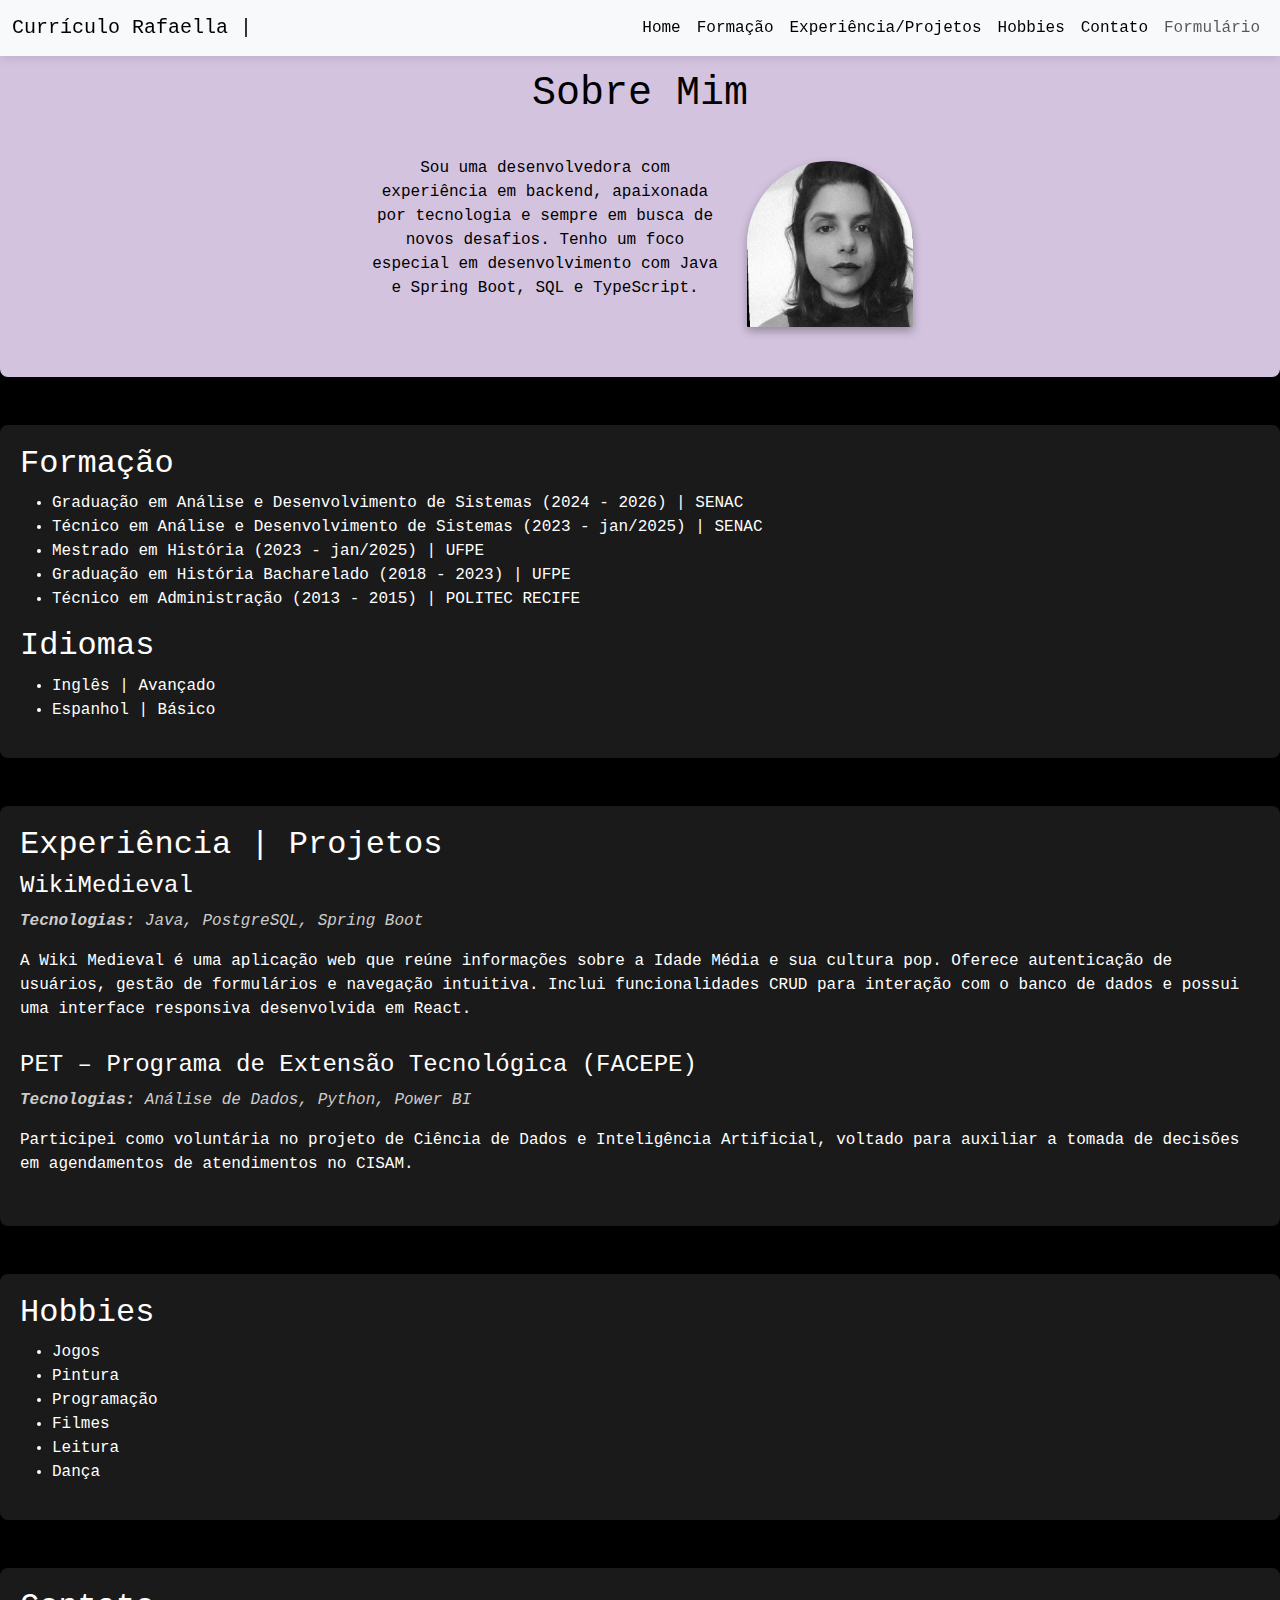
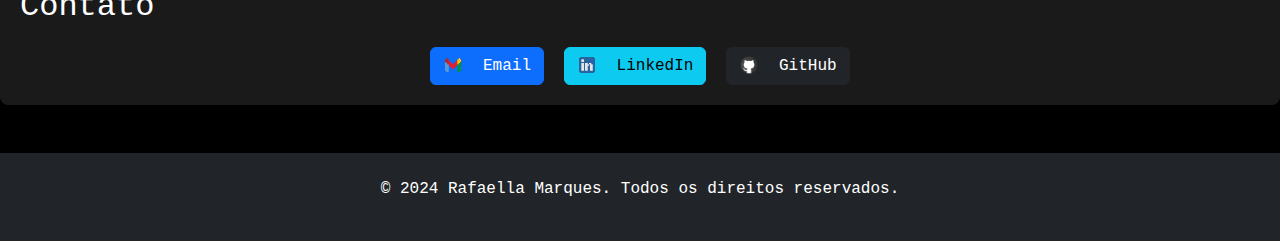
<file: index.html>
<!DOCTYPE html>
<html lang="pt-BR">

<head>
    <meta charset="UTF-8">
    <meta name="viewport" content="width=device-width, initial-scale=1.0">
    <title>Currículo</title>
    <link href="https://cdn.jsdelivr.net/npm/bootstrap@5.3.3/dist/css/bootstrap.min.css" rel="stylesheet" integrity="sha384-QWTKZyjpPEjISv5WaRU9OFeRpok6YctnYmDr5pNlyT2bRjXh0JMhjY6hW+ALEwIH" crossorigin="anonymous">
    <link rel="stylesheet" href="css/style.css">
</head>

<body>
    <!-- Navbar -->
    <nav class="navbar navbar-expand-lg bg-body-tertiary">
        <div class="container-fluid">
          <a class="navbar-brand" href="index.html">Currículo Rafaella |</a>
          <button class="navbar-toggler" type="button" data-bs-toggle="collapse" data-bs-target="#navbarNav" aria-controls="navbarNav" aria-expanded="false" aria-label="Toggle navigation">
            <span class="navbar-toggler-icon"></span>
          </button>
          <div class="collapse navbar-collapse" id="navbarNav">
            <ul class="navbar-nav ms-auto">
              <li class="nav-item">
                <a class="nav-link active"  href="index.html">Home</a>
              </li>
              <li class="nav-item">
                <a class="nav-link active" href="#formacao">Formação</a>
              </li>
              <li class="nav-item">
                <a class="nav-link active" href="#experiencia">Experiência/Projetos</a>
              </li>
              <li class="nav-item">
                <a class="nav-link active" href="#hobbies">Hobbies</a>
              </li>
              <li class="nav-item">
                <a class="nav-link active"  href="#contato">Contato</a>
            <li class="nav-item">
              <a class="nav-link" href="formulario.html">Formulário</a>
              </li>
            </ul>
          </div>
        </div>
      </nav>

    <!-- Conteúdo Principal -->
    <section id="sobre-mim" class="banner text-center">
        <div class="container">
            <h1>Sobre Mim</h1>
            <div class="row justify-content-center">
                <div class="col-md-4">
                    <p>Sou uma desenvolvedora com experiência em backend, apaixonada por tecnologia e sempre 
                        em busca de novos desafios. Tenho um foco especial em desenvolvimento com Java e Spring Boot, SQL e TypeScript.</p>
                </div>
                <div class="col-md-2">
                    <img src="assets/profile.jpg" alt="Rafaella Marques" class="img-fluid rounded-top-pill" style="width: 300px;">
                </div>
            </div>
        </div>
    </section>


        <section id="formacao" class="mt-5">
            <h2>Formação</h2>
    <ul>
        <li>Graduação em Análise e Desenvolvimento de Sistemas (2024 - 2026) | SENAC</li>
        <li>Técnico em Análise e Desenvolvimento de Sistemas (2023 - jan/2025) | SENAC</li>
        <li>Mestrado em História (2023 - jan/2025) | UFPE</li>
        <li>Graduação em História Bacharelado (2018 - 2023) | UFPE</li>
        <li>Técnico em Administração (2013 - 2015) | POLITEC RECIFE</li>
    </ul>

    <h2>Idiomas</h2>
        <ul>
            <li>
                Inglês | Avançado
            </li>
            <li>
                Espanhol | Básico
            </li>
        </ul>
        </section>

        <section id="experiencia" class="mt-5">
            <h2>Experiência | Projetos</h2>
            <ul class="experience-list">
                <li>
                    <h4>WikiMedieval</h4>
                    <p class="tech-stack"><strong>Tecnologias:</strong> Java, PostgreSQL, Spring Boot</p>
                    <p>A Wiki Medieval é uma aplicação web que reúne informações sobre a Idade Média e sua cultura pop.
                        Oferece autenticação de usuários, gestão de formulários e navegação intuitiva.
                        Inclui funcionalidades CRUD para interação com o banco de dados e possui uma interface responsiva desenvolvida em React.</p>
                </li>
                <li>
                    <h4>PET – Programa de Extensão Tecnológica (FACEPE)</h4>
                    <p class="tech-stack"><strong>Tecnologias:</strong> Análise de Dados, Python, Power BI</p>
                    <p>Participei como voluntária no projeto de Ciência de Dados e Inteligência Artificial,
                        voltado para auxiliar a tomada de decisões em agendamentos de atendimentos no CISAM.</p>
                </li>
            </ul>
        </section>

        <section id="hobbies" class="mt-5">
            <h2>Hobbies</h2>
            <ul>
                <li>Jogos</li>
                <li>Pintura</li>
                <li>Programação</li>
                <li>Filmes</li>
                <li>Leitura</li>
                <li>Dança</li>
            </ul>
        </section>

        <section id="contato" class="mt-5">
            <h2>Contato</h2>
            <div class="contact-buttons">
                <a href="mailto:fariassrafaella@gmail.com" class="btn btn-primary">
                    <img src="assets/gmailicon.png" alt="Email"> Email
                </a>
                <a href="https://www.linkedin.com/in/rafaella-marques-farias-14873b185/" target="_blank" class="btn btn-info">
                    <img src="assets/linkedinicon.png" alt="LinkedIn"> LinkedIn
                </a>
                <a href="https://github.com/rafaellamarquess" target="_blank" class="btn btn-dark">
                    <img src="assets/githubicon.png" alt="GitHub"> GitHub
                </a>
            </div>
        </section>
    </div>

    <!-- Footer -->
    <footer class="bg-dark text-white text-center py-4 mt-5">
        <p>&copy; 2024 Rafaella Marques. Todos os direitos reservados.</p>
    </footer>

    <script src="https://code.jquery.com/jquery-3.7.1.js" integrity="sha256-eKhayi8LEQwp4NKxN+CfCh+3qOVUtJn3QNZ0TciWLP4=" crossorigin="anonymous"></script>
    <script src="https://cdn.jsdelivr.net/npm/@popperjs/core@2.11.8/dist/umd/popper.min.js" integrity="sha384-I7E8VVD/ismYTF4hNIPjVp/Zjvgyol6VFvRkX/vR+Vc4jQkC+hVqc2pM8ODewa9r" crossorigin="anonymous"></script>
    <script src="https://cdn.jsdelivr.net/npm/bootstrap@5.3.3/dist/js/bootstrap.min.js" integrity="sha384-0pUGZvbkm6XF6gxjEnlmuGrJXVbNuzT9qBBavbLwCsOGabYfZo0T0to5eqruptLy" crossorigin="anonymous"></script>
</body>

</html>
</file>
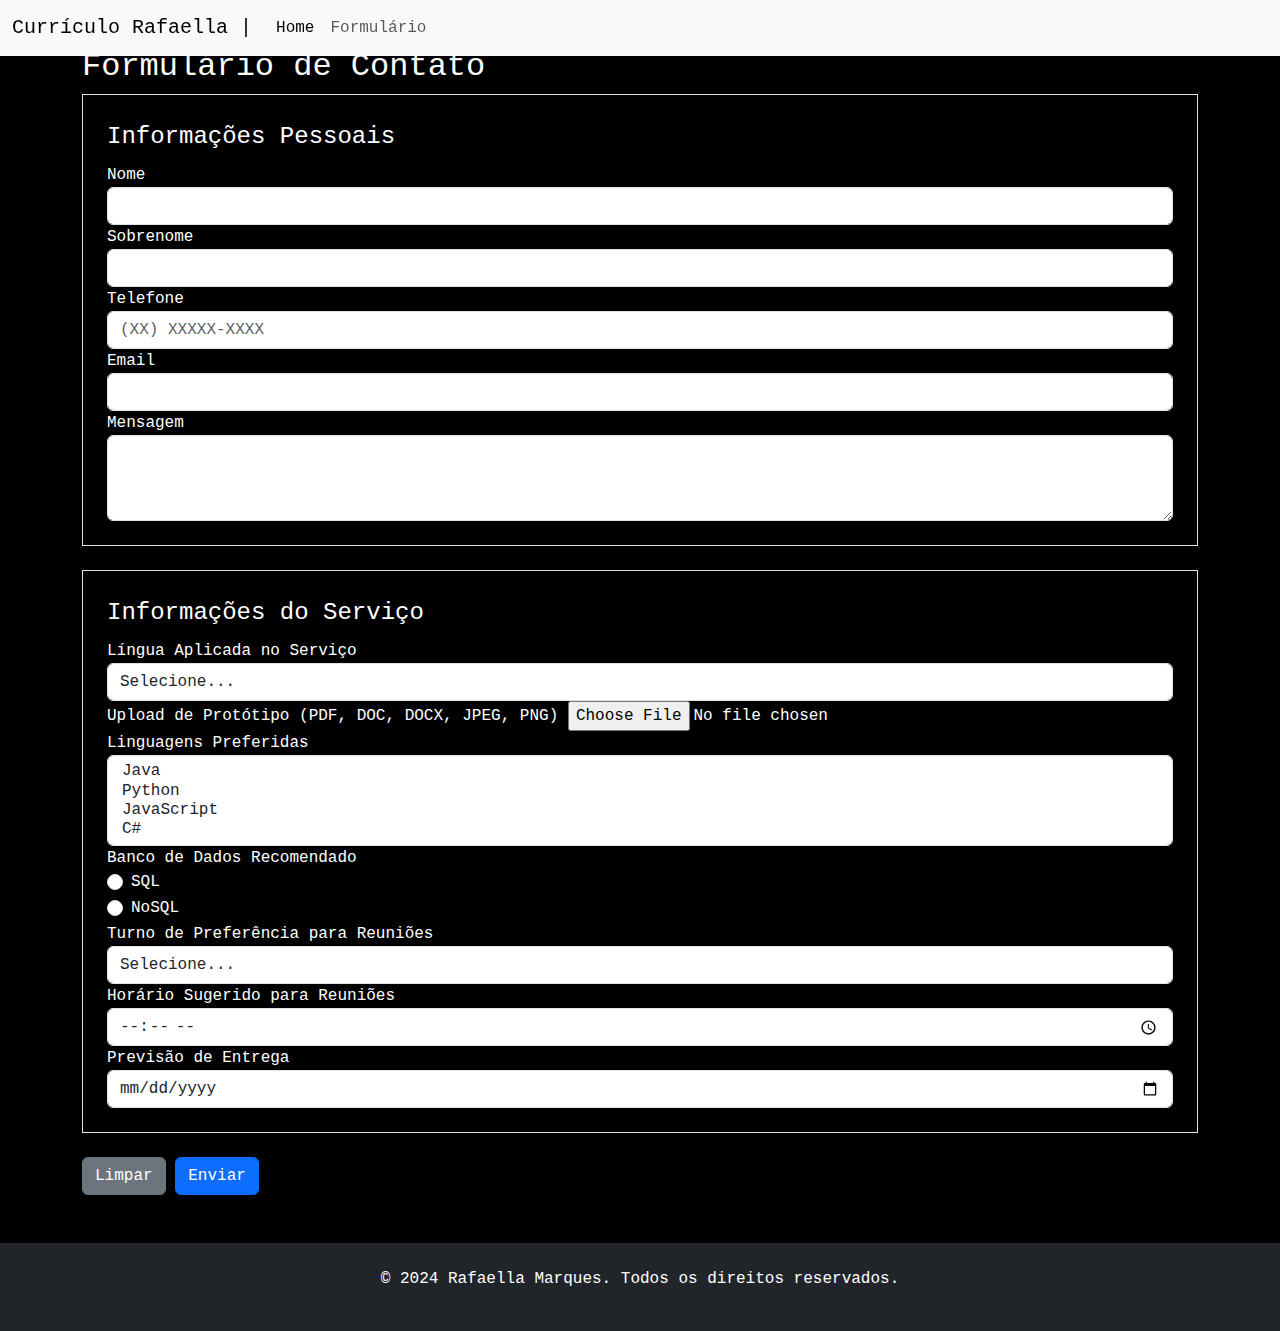
<file: formulario.html>
<!DOCTYPE html>
<html lang="pt-BR">

<head>
    <meta charset="UTF-8">
    <meta name="viewport" content="width=device-width, initial-scale=1.0">
    <title>Formulário de Contato</title>
    <link href="https://cdn.jsdelivr.net/npm/bootstrap@5.3.3/dist/css/bootstrap.min.css" rel="stylesheet" integrity="sha384-QWTKZyjpPEjISv5WaRU9OFeRpok6YctnYmDr5pNlyT2bRjXh0JMhjY6hW+ALEwIH" crossorigin="anonymous">
    <link rel="stylesheet" href="css/style.css">
</head>

<body>
    <!-- Navbar -->
    <nav class="navbar navbar-expand-lg bg-body-tertiary">
        <div class="container-fluid">
          <a class="navbar-brand" href="index.html">Currículo Rafaella |</a>
          <button class="navbar-toggler" type="button" data-bs-toggle="collapse" data-bs-target="#navbarNav" aria-controls="navbarNav" aria-expanded="false" aria-label="Toggle navigation">
            <span class="navbar-toggler-icon"></span>
          </button>
          <div class="collapse navbar-collapse" id="navbarNav">
            <ul class="navbar-nav">
              <li class="nav-item">
                <a class="nav-link active" aria-current="page" href="index.html">Home</a>
              </li>
            <li class="nav-item">
              <a class="nav-link" href="formulario.html">Formulário</a>
              </li>
            </ul>
          </div>
        </div>
      </nav>

    <div class="container mt-5">
        <h2>Formulário de Contato</h2>
        <form id="contactForm">
            <fieldset class="border p-4">
                <legend class="w-auto">Informações Pessoais</legend>
                <div class="form-group">
                    <label for="firstName">Nome</label>
                    <input type="text" class="form-control" id="firstName" name="firstName" required>
                </div>
                <div class="form-group">
                    <label for="lastName">Sobrenome</label>
                    <input type="text" class="form-control" id="lastName" name="lastName" required>
                </div>
                <div class="form-group">
                    <label for="phone">Telefone</label>
                    <input type="tel" class="form-control" id="phone" name="phone" placeholder="(XX) XXXXX-XXXX" required>
                </div>
                <div class="form-group">
                    <label for="email">Email</label>
                    <input type="email" class="form-control" id="email" name="email" required>
                </div>
                <div class="form-group">
                    <label for="message">Mensagem</label>
                    <textarea class="form-control" id="message" name="message" rows="3" required></textarea>
                </div>
            </fieldset>
            <fieldset class="border p-4 mt-4">
                <legend class="w-auto">Informações do Serviço</legend>
                <div class="form-group">
                    <label for="language">Língua Aplicada no Serviço</label>
                    <select class="form-control" id="language" name="language" required>
                        <option value="">Selecione...</option>
                        <option value="English">Inglês</option>
                        <option value="Spanish">Espanhol</option>
                        <option value="French">Francês</option>
                        <option value="Portuguese">Português (pt-br)</option>
                    </select>
                </div>
                <div class="form-group">
                    <label for="fileUpload">Upload de Protótipo (PDF, DOC, DOCX, JPEG, PNG)</label>
                    <input type="file" class="form-control-file" id="fileUpload" name="fileUpload" accept=".pdf,.doc,.docx,.jpg,.jpeg,.png">
                </div>
                <div class="form-group">
                    <label for="preferredLanguages">Linguagens Preferidas</label>
                    <select multiple class="form-control" id="preferredLanguages" name="preferredLanguages[]" required>
                        <option value="Java">Java</option>
                        <option value="Python">Python</option>
                        <option value="JavaScript">JavaScript</option>
                        <option value="C#">C#</option>
                    </select>
                </div>
                <div class="form-group">
                    <label>Banco de Dados Recomendado</label>
                    <div>
                        <div class="form-check">
                            <input class="form-check-input" type="radio" name="database" id="sql" value="SQL" required>
                            <label class="form-check-label" for="sql">SQL</label>
                        </div>
                        <div class="form-check">
                            <input class="form-check-input" type="radio" name="database" id="nosql" value="NoSQL">
                            <label class="form-check-label" for="nosql">NoSQL</label>
                        </div>
                    </div>
                </div>
                <div class="form-group">
                    <label for="shift">Turno de Preferência para Reuniões</label>
                    <select class="form-control" id="shift" name="shift" required>
                        <option value="">Selecione...</option>
                        <option value="morning">Manhã</option>
                        <option value="afternoon">Tarde</option>
                        <option value="evening">Noite</option>
                    </select>
                </div>
                <div class="form-group">
                    <label for="meetingTime">Horário Sugerido para Reuniões</label>
                    <input type="time" class="form-control" id="meetingTime" name="meetingTime" required>
                </div>
                <div class="form-group">
                    <label for="deliveryDate">Previsão de Entrega</label>
                    <input type="date" class="form-control" id="deliveryDate" name="deliveryDate" required>
                </div>
            </fieldset>
            <div class="mt-4">
                <button type="button" class="btn btn-secondary" onclick="document.getElementById('contactForm').reset();">Limpar</button>
                <button type="submit" class="btn btn-primary">Enviar</button>
            </div>
        </form>
    </div>

    <!-- Footer -->
    <footer class="bg-dark text-white text-center py-4 mt-5">
        <p>&copy; 2024 Rafaella Marques. Todos os direitos reservados.</p>
    </footer>

    <script src="https://code.jquery.com/jquery-3.7.1.js" integrity="sha256-eKhayi8LEQwp4NKxN+CfCh+3qOVUtJn3QNZ0TciWLP4=" crossorigin="anonymous"></script>
    <script src="https://cdn.jsdelivr.net/npm/@popperjs/core@2.11.8/dist/umd/popper.min.js" integrity="sha384-I7E8VVD/ismYTF4hNIPjVp/Zjvgyol6VFvRkX/vR+Vc4jQkC+hVqc2pM8ODewa9r" crossorigin="anonymous"></script>
    <script src="https://cdn.jsdelivr.net/npm/bootstrap@5.3.3/dist/js/bootstrap.min.js" integrity="sha384-0pUGZvbkm6XF6gxjEnlmuGrJXVbNuzT9qBBavbLwCsOGabYfZo0T0to5eqruptLy" crossorigin="anonymous"></script>
    <script src="js/form-validation.js"></script>
</body>

</html>
</file>
<file: css/style.css>
body {
    font-family: "Courier New", monospace;
    background-color: #000000; 
    color: #ffffff; 
}

h2, h4 {
    color: #ffffff; 
}


section {
    background-color: rgba(255, 255, 255, 0.1);
    padding: 20px;
    border-radius: 8px;
    margin: 20px 0;
}

.navbar {
    position: fixed;
    top: 0;
    width: 100%;
    z-index: 1000;
    background-color: rgba(255, 255, 255, 0.9);
    box-shadow: 0 2px 10px rgba(0, 0, 0, 0.1);
}

.banner {
    background-color: #d3c3df; 
    padding: 50px 0;
    color: rgb(0, 0, 0);
}

.banner h1 {
    font-size: 2.5rem;
    color: #000000;
}

.banner p {
    margin-top: 30px; /* Espaço inferior do parágrafo reduzido */
}

.banner img {
    border-radius: 10px;
    box-shadow: 0 4px 10px rgba(0, 0, 0, 0.3);
    margin-top: 35px;
}


.experience-list {
    list-style-type: none; 
    padding: 0;
}

.experience-list li {
    margin-bottom: 30px;
}

.tech-stack {
    font-style: italic;
    color: #cccccc; 
}

.contact-buttons {
    display: flex;
    justify-content: center;
    gap: 20px;
    margin-top: 20px;
}

.contact-buttons img {
    width: 20px;
    height: 20px;
    margin-right: 10px;
}
</file>
